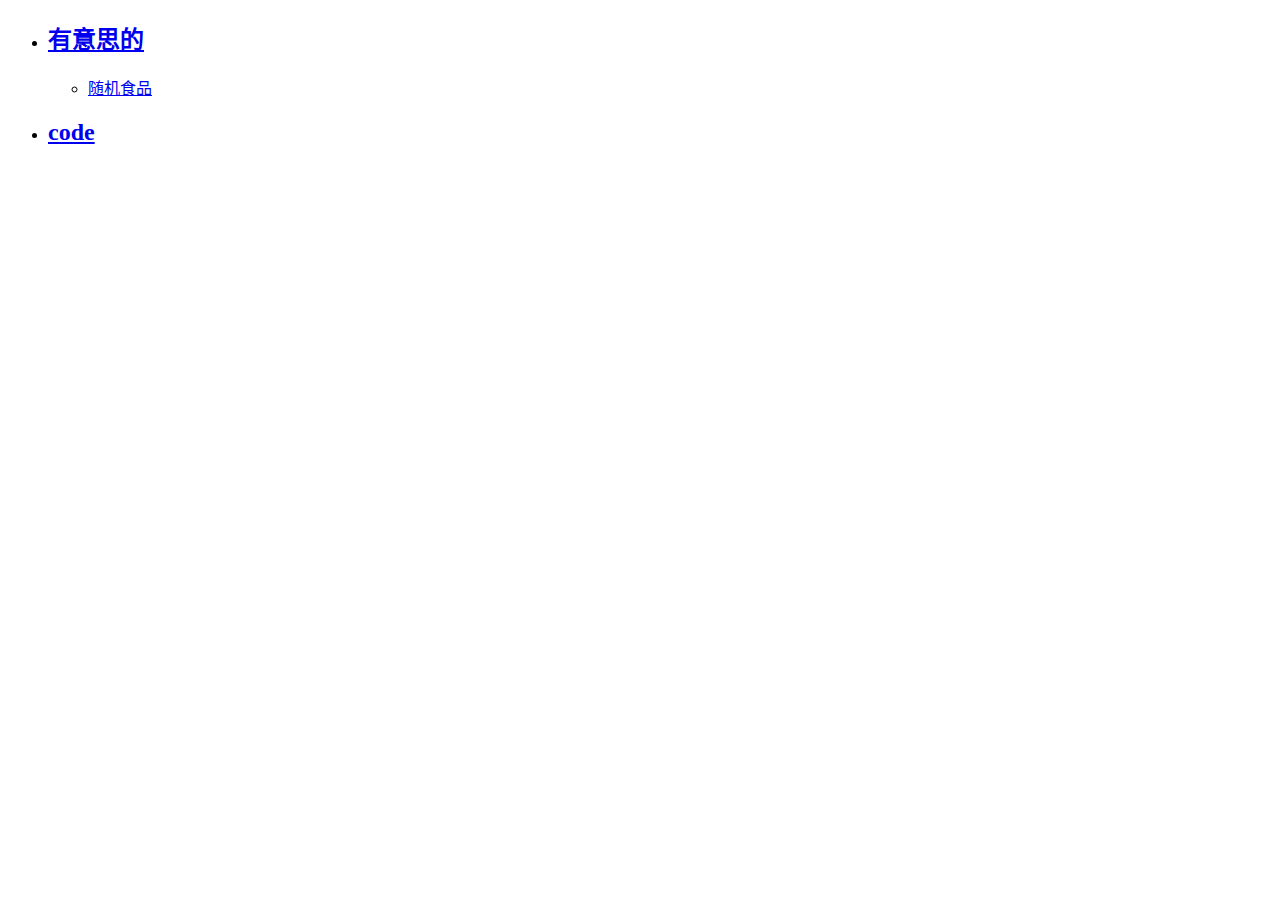
<file: index.html>
<!doctype html>
<html lang="zh-CN">
  <head>
    <meta charset="utf-8">
    <title>thchfhch1.github.io</title>
  </head>
  <body>
     <ul>
      <li>
        <h2><a href="files.html">有意思的</a></h2>
        <ul>
          <li>
            <font color=green><a href="files/随机菜品 V5/index.html">随机食品</a></font>
          </li>
        </ul>
      </li>
       <li>
         <h2><a href="sites/code.html">code</a></h2>
       </li>
    </ul>
  </body>
</html>
</file>
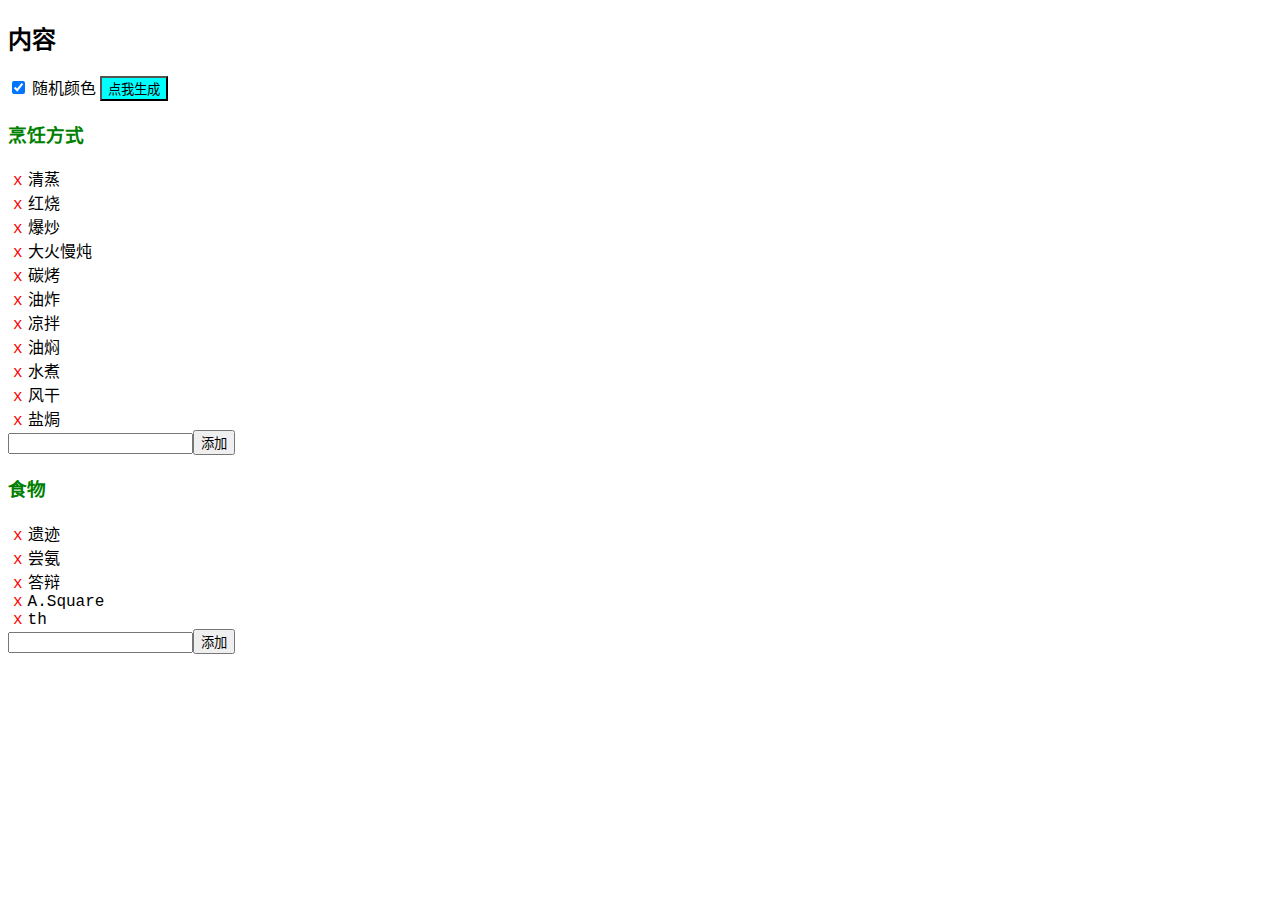
<file: files/随机菜品 V5/index.html>
<!DOCTYPE html>
<head>
    <meta charset="utf-8">
    <meta name="viewport" content="width=device-width,initial-scale=1">
    <link rel="icon" href="pics/computer.ico">
    <link href="style/style.css" rel="stylesheet" type="text/css">
</head>
<html lang="zh-cn">
    <h2 class="randvalue">内容</h2>

    <input type="checkbox" id="randomColorOn" checked />
    <label for="randomColorOn">随机颜色</label>
    <button class="rand">点我生成</button>

    <!-- <h3>自定义内容</h3> -->
    <dl class="cook"></dl>
    <dl class="food"></dl>

    <script src="js/functions.js"></script>
    <script src="js/main.js"></script>
</html>
</file>
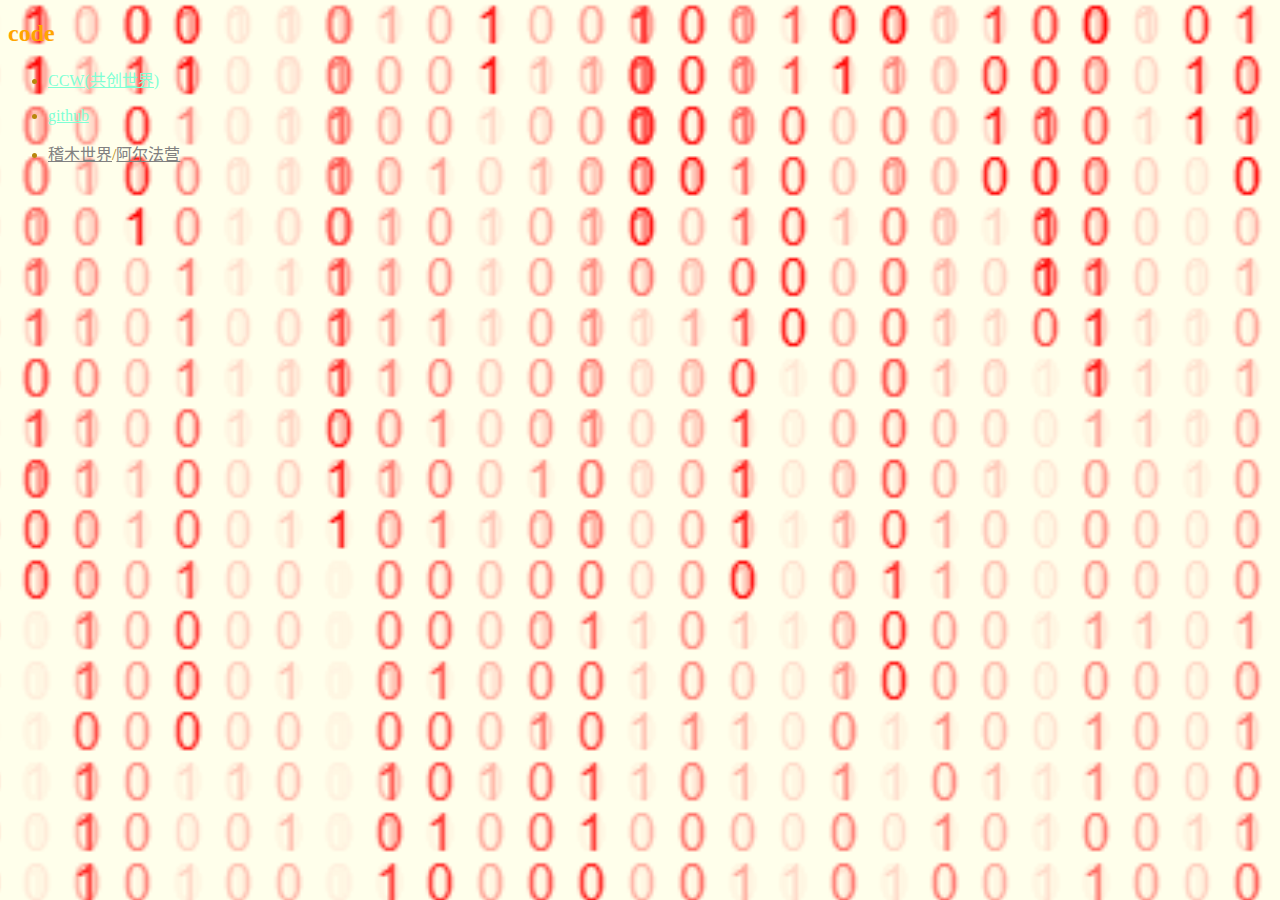
<file: code.html>
<!doctype html>
<html lang="zh-CN">
    <head>
        <meta charset="utf-8">
        <title>code</title>
        <link rel="stylesheet" type="text/css" href="styles/code.css">
    </head>
    <body>
        <h2>code</h2>
        <ul>
            <li>
                <p>
                    <a class="code-link" href="https://www.ccw.site/student/62022dad05660557606c9f03">CCW(共创世界)</a>
                </p>
            </li>
            <li>
                <p>
                    <a class="code-link" href="https://github.com/thchfhch1">github</a>
                </p>
            </li>
            <li>
                <p>
                    <a class="un-code-link" href="https://gitblock.cn/Users/1215143">稽木世界</a>/<a class="un-code-link" href="https://aerfaying.com/Users/1215143">阿尔法营</a>
                </p>
            </li>
        </ul>
    </body>
</html>
</file>
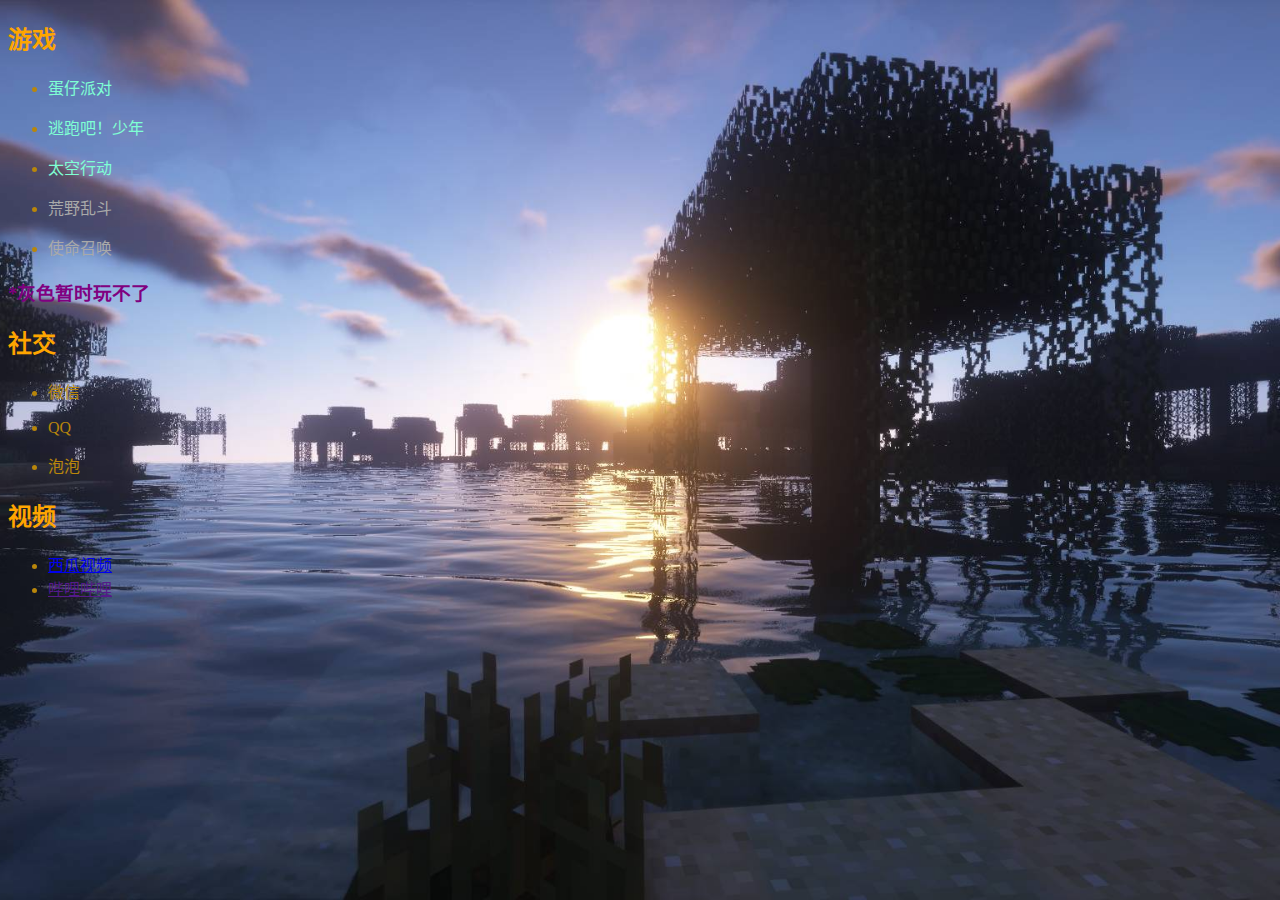
<file: game.html>
<!doctype html>
<html lang="zh-CN">
    <head>
        <meta charset="utf-8">
        <link rel="stylesheet" type="text/css" href="styles/game.css">
        <title>game</title>
    </head>
    <body>
        <h2>游戏</h2>
        <ul>
            <li>
                <p class="game">蛋仔派对</p>
            </li>
            <li>
                <p class="game">逃跑吧！少年</p>
            </li>
            <li>
                <p class="game">太空行动</p>
            </li>

            <li>
                <p class="game-n">荒野乱斗</p>
            </li>
            <li>
                <p class="game-n">使命召唤</p>
            </li>
        </ul>
        <h3><font color="purple">*灰色暂时玩不了</font></h3>

        <h2>社交</h2>
        <ul>
            <li>
                <p class="sj">微信</p>
            </li>
            <li>
                <p class="sj">QQ</p>
            </li>
            <li>
                <p class="sj">泡泡</p>
            </li>
        </ul>
        <h2>视频</h2>
        <ul>
            <li>
                <a class="sp" href="https://www.ixigua.com/home/751711866855960">西瓜视频</a>
            </li>
            <li>
                <a class="sp" href="">哔哩哔哩</a>
            </li>
        </ul>
    </body>
</html>
</file>
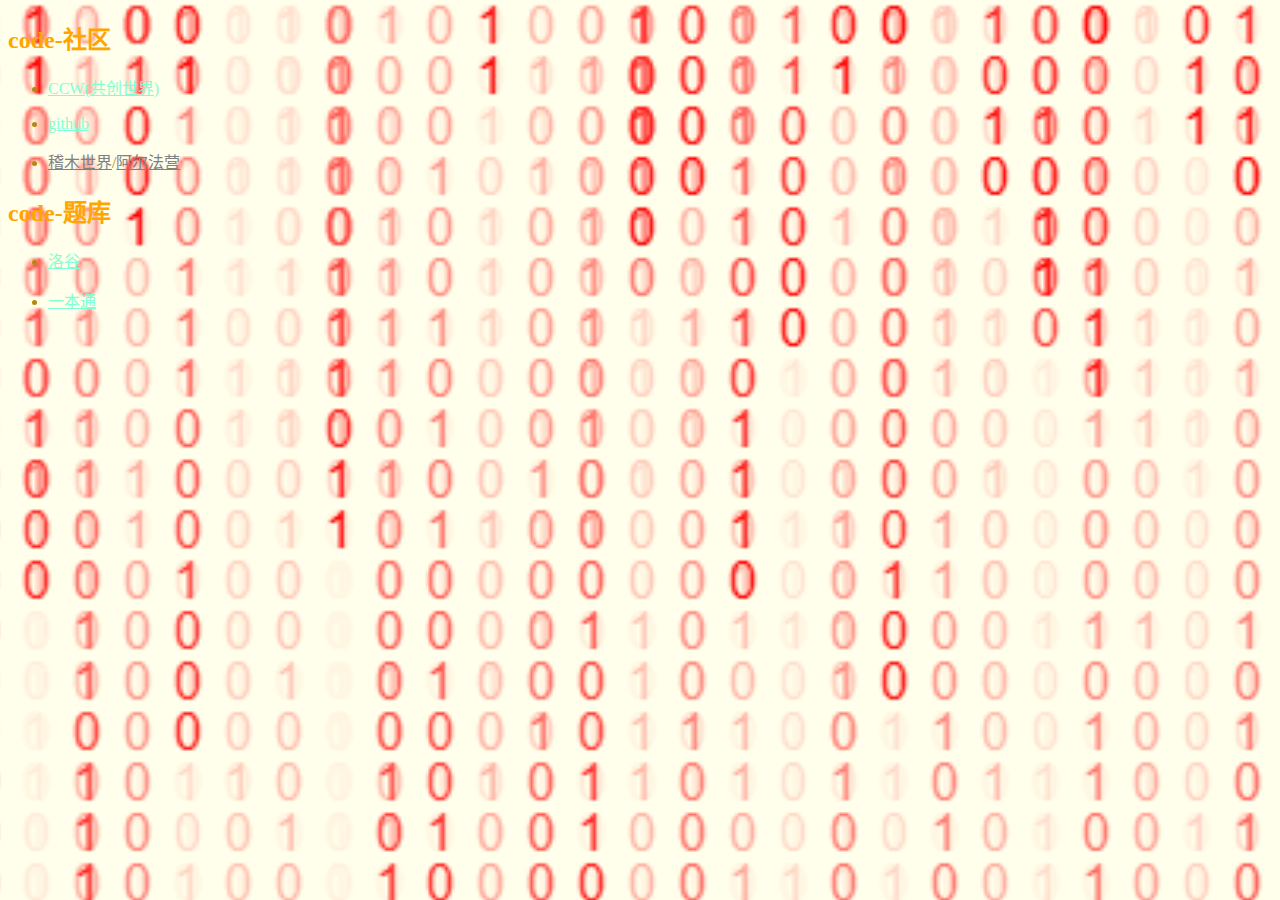
<file: d1/code.html>
<!doctype html>
<html lang="zh-CN">
    <head>
        <meta charset="utf-8">
        <title>code</title>
        <link rel="stylesheet" type="text/css" href="../styles/code.css">
    </head>
    <body>
        <h2>code-社区</h2>
        <ul>
            <li>
                <p>
                    <a class="code-link" href="https://www.ccw.site/student/62022dad05660557606c9f03">CCW(共创世界)</a>
                </p>
            </li>
            <li>
                <p>
                    <a class="code-link" href="https://github.com/thchfhch1">github</a>
                </p>
            </li>
            <li>
                <p>
                    <a class="un-code-link" href="https://gitblock.cn/Users/1215143">稽木世界</a>/<a class="un-code-link" href="https://aerfaying.com/Users/1215143">阿尔法营</a>
                </p>
            </li>
        </ul>

        <h2>code-题库</h2>
        <ul>
            <li>
                <p>
                    <a class="code-link" href="https://www.luogu.com.cn">洛谷</a>
                </p>
            </li>
            <li>
                <p>
                    <a class="code-link" href="http://ybt.ssoier.cn:8088">一本通</a>
                </p>
            </li>
        </ul>
    </body>
</html>
</file>
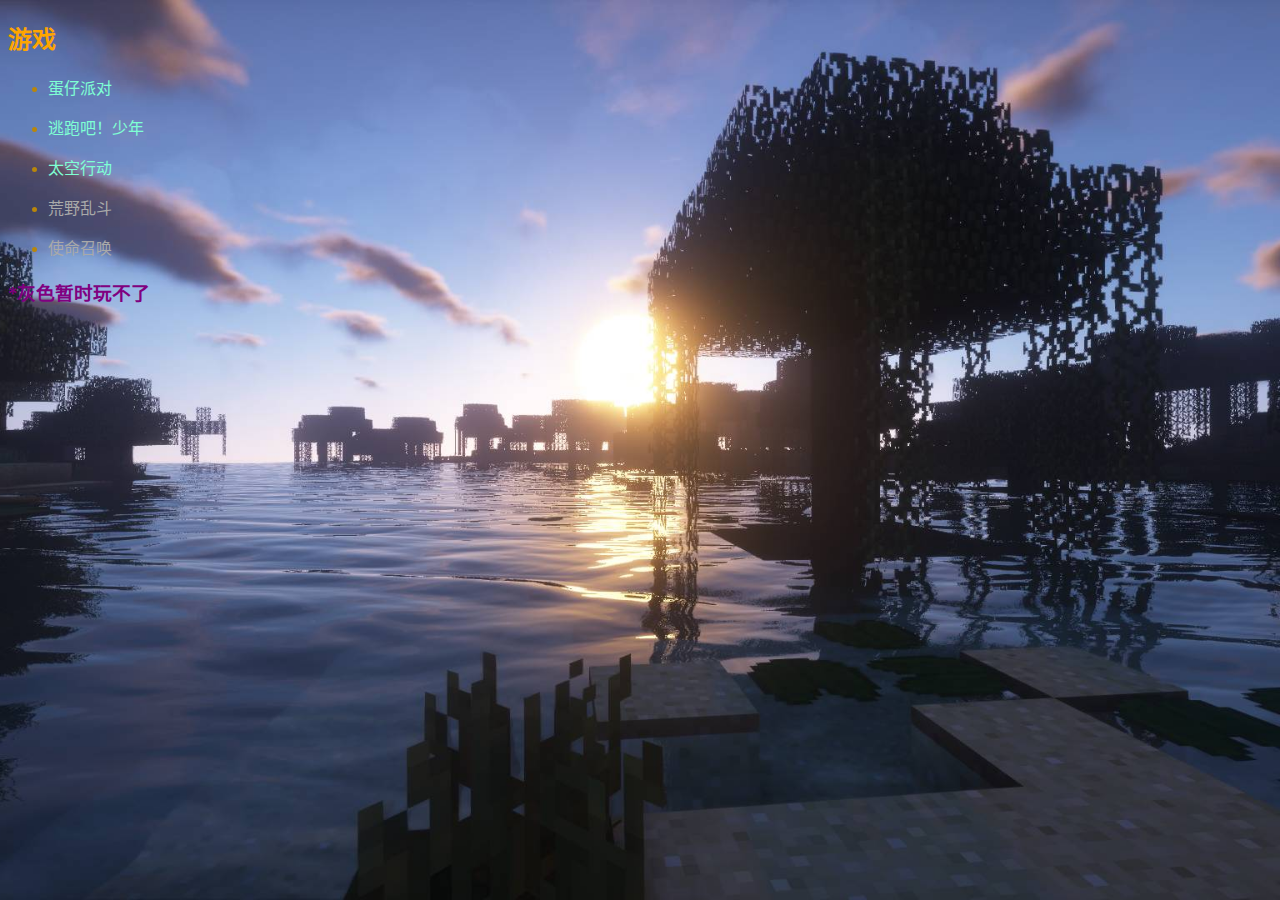
<file: d1/game.html>
<!doctype html>
<html lang="zh-CN">
    <head>
        <meta charset="utf-8">
        <link rel="stylesheet" type="text/css" href="../styles/game.css">
        <title>game</title>
    </head>
    <body>
        <h2>游戏</h2>
        <ul>
            <li>
                <p class="game">蛋仔派对</p>
            </li>
            <li>
                <p class="game">逃跑吧！少年</p>
            </li>
            <li>
                <p class="game">太空行动</p>
            </li>

            <li>
                <p class="game-n">荒野乱斗</p>
            </li>
            <li>
                <p class="game-n">使命召唤</p>
            </li>
        </ul>
        <h3><font color="purple">*灰色暂时玩不了</font></h3>
    </body>
</html>
</file>
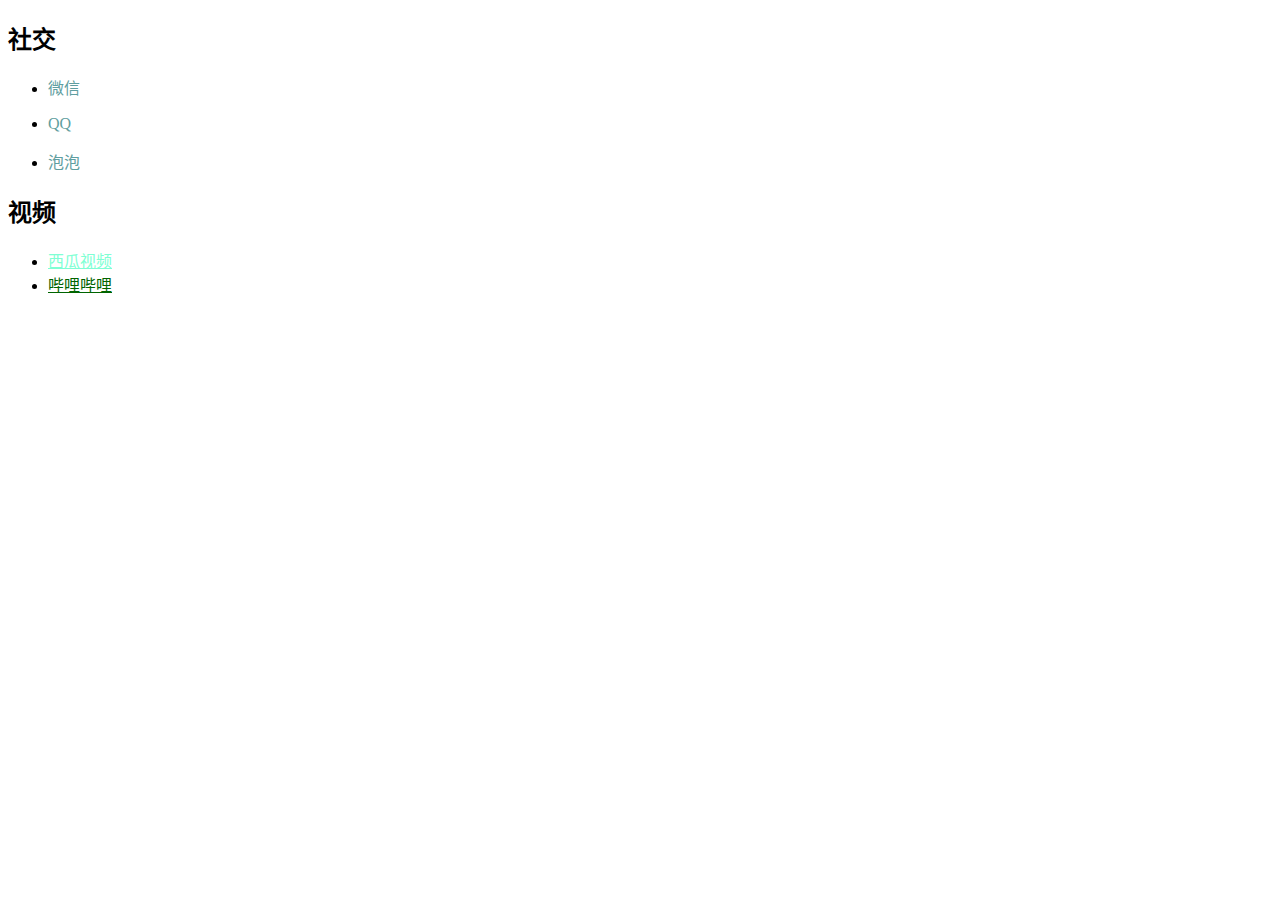
<file: d1/sjsp.html>
<!doctype html>
<html lang="zh-CN">
  <head>
    <meta charset="utf-8">
    <link rel="stylesheet" type="text/css" href="../styles/sjsp.css">
    <title>社交&视频</title>
  </head>
  <body>
    <h2>社交</h2>
    <ul>
        <li>
            <p class="sj">微信</p>
        </li>
        <li>
            <p class="sj">QQ</p>
        </li>
        <li>
            <p class="sj">泡泡</p>
        </li>
    </ul>
    <h2>视频</h2>
    <ul>
        <li>
            <a class="sp" href="https://www.ixigua.com/home/751711866855960">西瓜视频</a>
        </li>
        <li>
            <a class="sp" href="">哔哩哔哩</a>
        </li>
    </ul>
  </body>
</html>
</file>
<file: files/随机菜品 V5/style/style.css>
button.rand
{
    width: auto;
    height: auto;
    background-color: aqua;
}

input{
  width: auto;
  height: auto;
}

  dl dt{
    font-family: Consolas, 'Courier New', monospace;
  }

  dl dt.di:hover {
    background-color: #eee;
  }
   
  /* 设置关闭按钮 */
  .close {
    cursor: pointer;
    /* position: absolute;  */
    /* top: 50%; */
    /* right: 75%; */
    color: red;
    padding: 1px 5px;
    /* transform: translate(0%, -50%); */
  }
   
  .close:hover {background: #bbb;}

/* .shadow
{
    position: fixed;
    z-index: 999;
    left: 0;
    top: 0;
    width: 100%;
    height: 100%;
    background-color: darkgray;
} */
</file>
<file: styles/code.css>
li
{
    color: darkgoldenrod;
}
.code-link:link
{
    color: aquamarine;
}
.code-link:visited
{
    color: darkgreen;
}
.code-link:hover
{
    color: blue;
}

.un-code-link:link
{
    color: gray;
}

h2
{
    color: orange;
}

body
{
    background: url(../images/code/binary2.png) no-repeat center center fixed;
    /*兼容浏览器版本*/
    -webkit-background-size: cover;
    -o-background-size: cover;                
    background-size: cover;
}
</file>
<file: styles/game.css>
li
{
    color: darkgoldenrod;
}
.nlist
{
    list-style-type: none;
}
.game-n
{
    color: darkgray;
}
.game
{
    color: aquamarine;
}

h2
{
    color: orange;
}

body
{
    background: url(../images/game/tree.jpg) no-repeat center center fixed;
    /*兼容浏览器版本*/
    -webkit-background-size: cover;
    -o-background-size: cover;                
    background-size: cover;
}
</file>
<file: styles/sjsp.css>
.sj
{
    color: cadetblue;
}
.sp:link
{
    color: aquamarine;
}
.sp:visited
{
    color: darkgreen;
}
.sp:hover
{
    color: blue;
}
</file>
